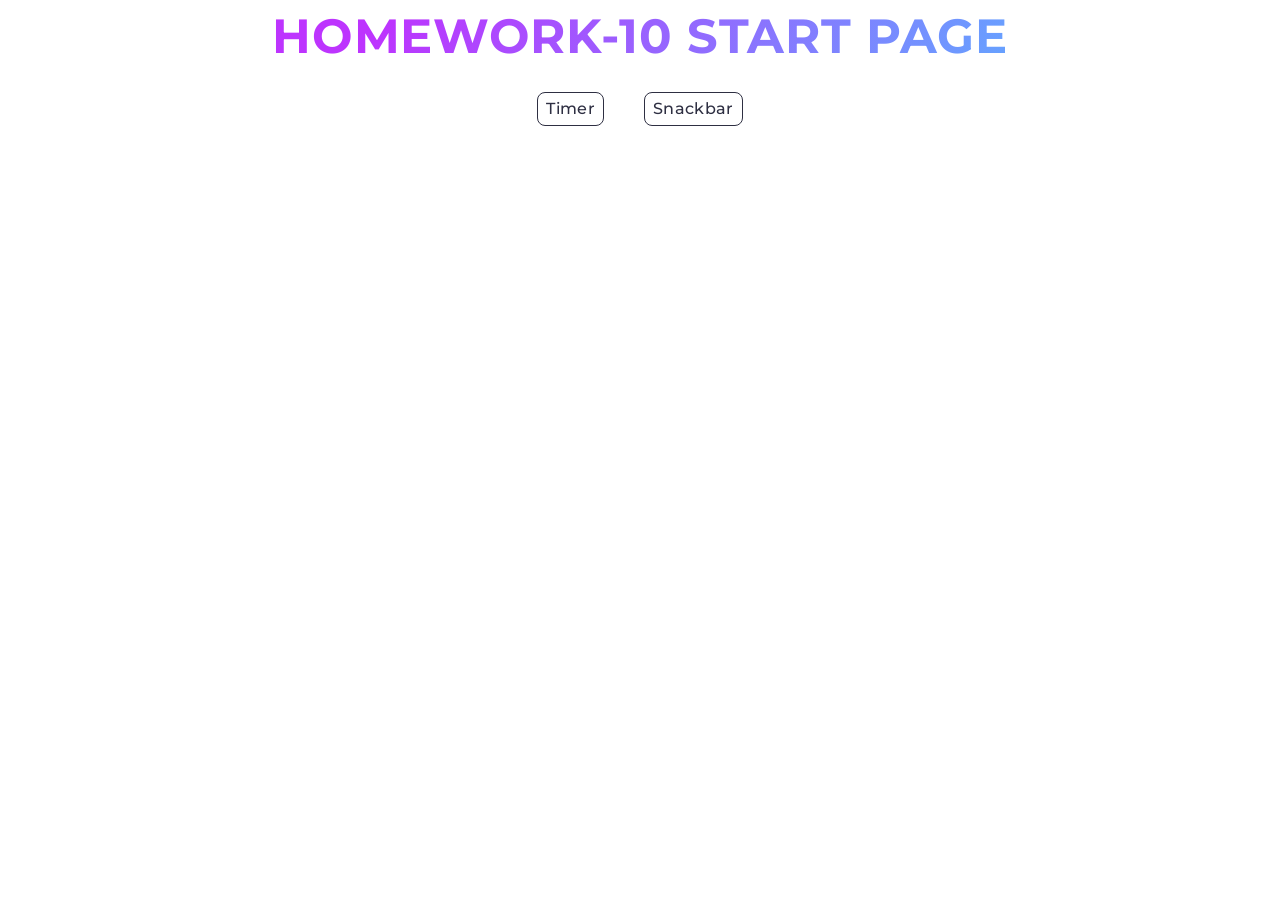
<file: src/index.html>
<!DOCTYPE html>
<html lang="en">
  <head>
    <meta charset="UTF-8" />
    <link rel="icon" type="image/svg+xml" href="/favicon.svg" />
    <meta name="viewport" content="width=device-width, initial-scale=1.0" />
    <title>GoIT JS HW 10</title>
    <link rel="stylesheet" href="./css/styles.css" />
  </head>
  <body>
    <!-- <load src="./partials/header.html" icon-path="img/sprite.svg#logo" /> -->

    <main>
      <h1 class="index-header main-title-gradient">Homework-10 Start Page</h1>
      <!-- Loads the specified .html file -->
      <div class="container">
        <nav class="nav">
          <ul class="nav-list">
            <li class="nav-item">
              <a class="nav-link" href="./1-timer.html">Timer</a>
            </li>
            <li class="nav-item">
              <a class="nav-link" href="./2-snackbar.html">Snackbar</a>
            </li>
          </ul>
        </nav>
      </div>
    </main>
  </body>
</html>
</file>
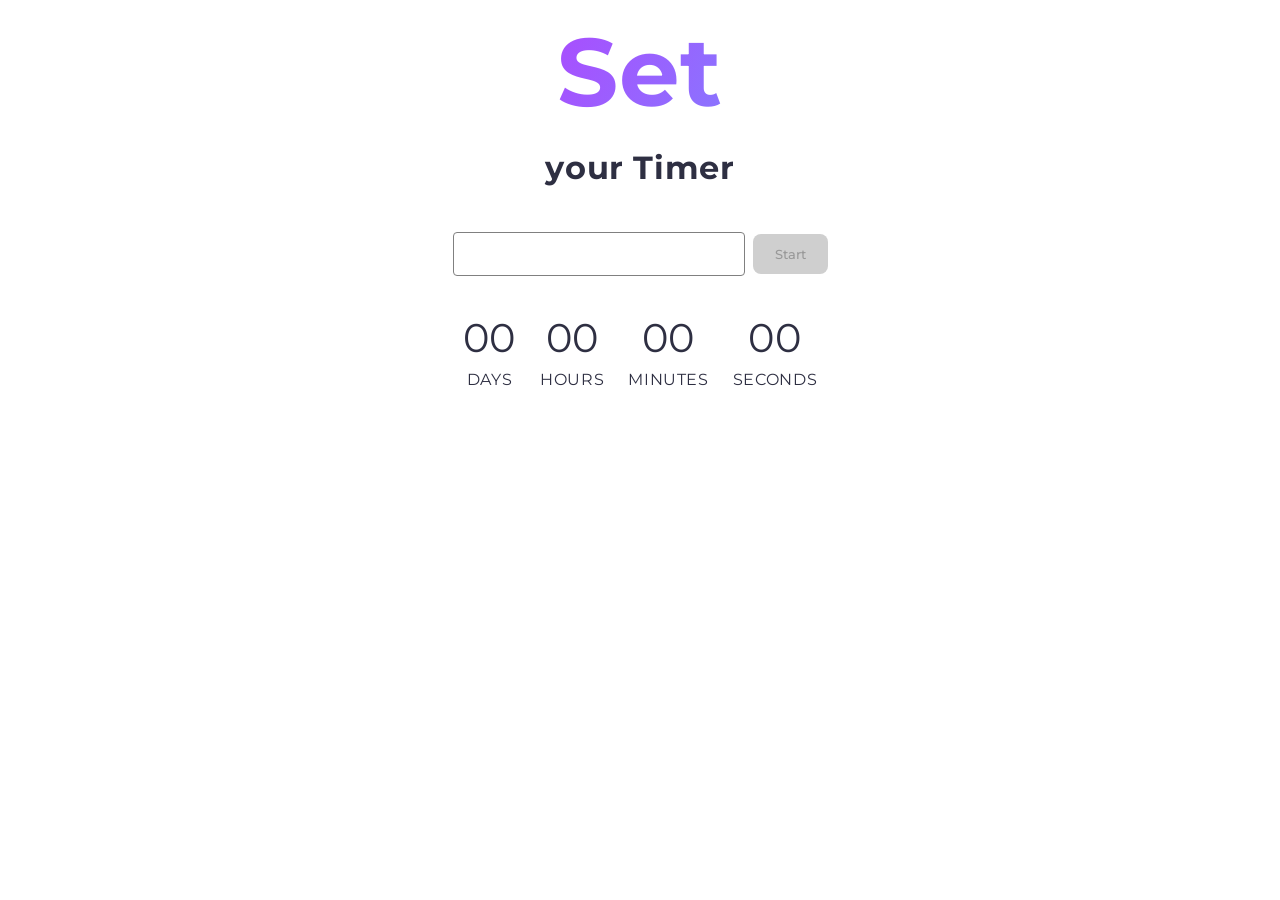
<file: src/1-timer.html>
<!DOCTYPE html>
<html lang="en">
  <head>
    <meta charset="UTF-8" />
    <meta http-equiv="X-UA-Compatible" content="IE=edge" />
    <meta name="viewport" content="width=device-width, initial-scale=1.0" />
    <title>Timer</title>
    <link rel="stylesheet" href="./css/styles.css" />
    <link rel="stylesheet" href="./css/1-timer.css" />
  </head>
  <body>
    <!-- <load
      src="./partials/header.html"
      icon-path="./img/sprite.svg#logo"
      highlight-act="active"
    /> -->
    <main>
      <div class="container">
        <load src="./partials/back-link.html" />
        <h1 class="main-title timer-title">
          <span class="main-title-gradient">Set</span>your Timer
        </h1>

        <div class="container timer-container">
          <div class="start-input-cont">
            <input type="text" id="datetime-picker" />
            <button class="timer-start-btn" type="button" data-start disabled>
              Start
            </button>
          </div>

          <div class="timer-countdown">
            <div class="field">
              <span class="value" data-days>00</span>
              <span class="label">Days</span>
            </div>
            <div class="field">
              <span class="value" data-hours>00</span>
              <span class="label">Hours</span>
            </div>
            <div class="field">
              <span class="value" data-minutes>00</span>
              <span class="label">Minutes</span>
            </div>
            <div class="field">
              <span class="value" data-seconds>00</span>
              <span class="label">Seconds</span>
            </div>
          </div>
        </div>
      </div>
    </main>
    <script type="module" defer src="./js/1-timer.js"></script>
  </body>
</html>
</file>
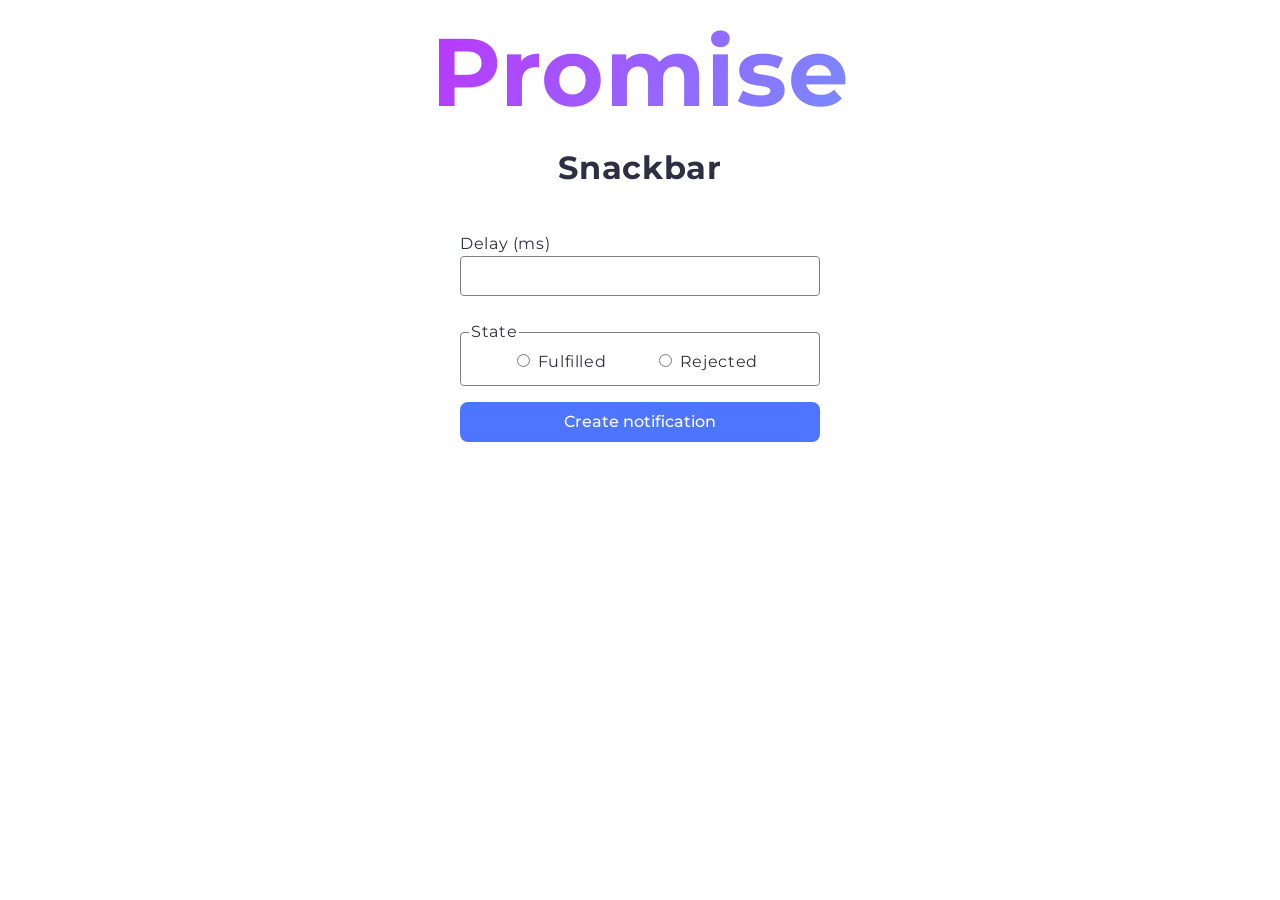
<file: src/2-snackbar.html>
<!DOCTYPE html>
<html lang="en">
  <head>
    <meta charset="UTF-8" />
    <meta http-equiv="X-UA-Compatible" content="IE=edge" />
    <meta name="viewport" content="width=device-width, initial-scale=1.0" />
    <title>Timer</title>
    <link rel="stylesheet" href="./css/styles.css" />
    <link rel="stylesheet" href="./css/2-snackbar.css" />
  </head>
  <body>
    <main>
      <div class="container">
        <load src="./partials/back-link.html" />
        <h1 class="main-title snackbar-title">
          <span class="main-title-gradient">Promise</span>Snackbar
        </h1>
        <form class="form">
          <label class="label delay-label">
            Delay (ms)
            <input class="delay-input" type="number" name="delay" required />
          </label>

          <fieldset class="options-box">
            <legend class="radio-legend">State</legend>
            <label>
              <input
                class="radio-btn"
                type="radio"
                name="state"
                value="fulfilled"
                required
              />
              Fulfilled
            </label>
            <label>
              <input
                class="radio-btn"
                type="radio"
                name="state"
                value="rejected"
                required
              />
              Rejected
            </label>
          </fieldset>

          <button class="create-btn" type="submit">Create notification</button>
        </form>
      </div>
    </main>
    <script type="module" src="./js/2-snackbar.js" defer></script>
  </body>
</html>
</file>
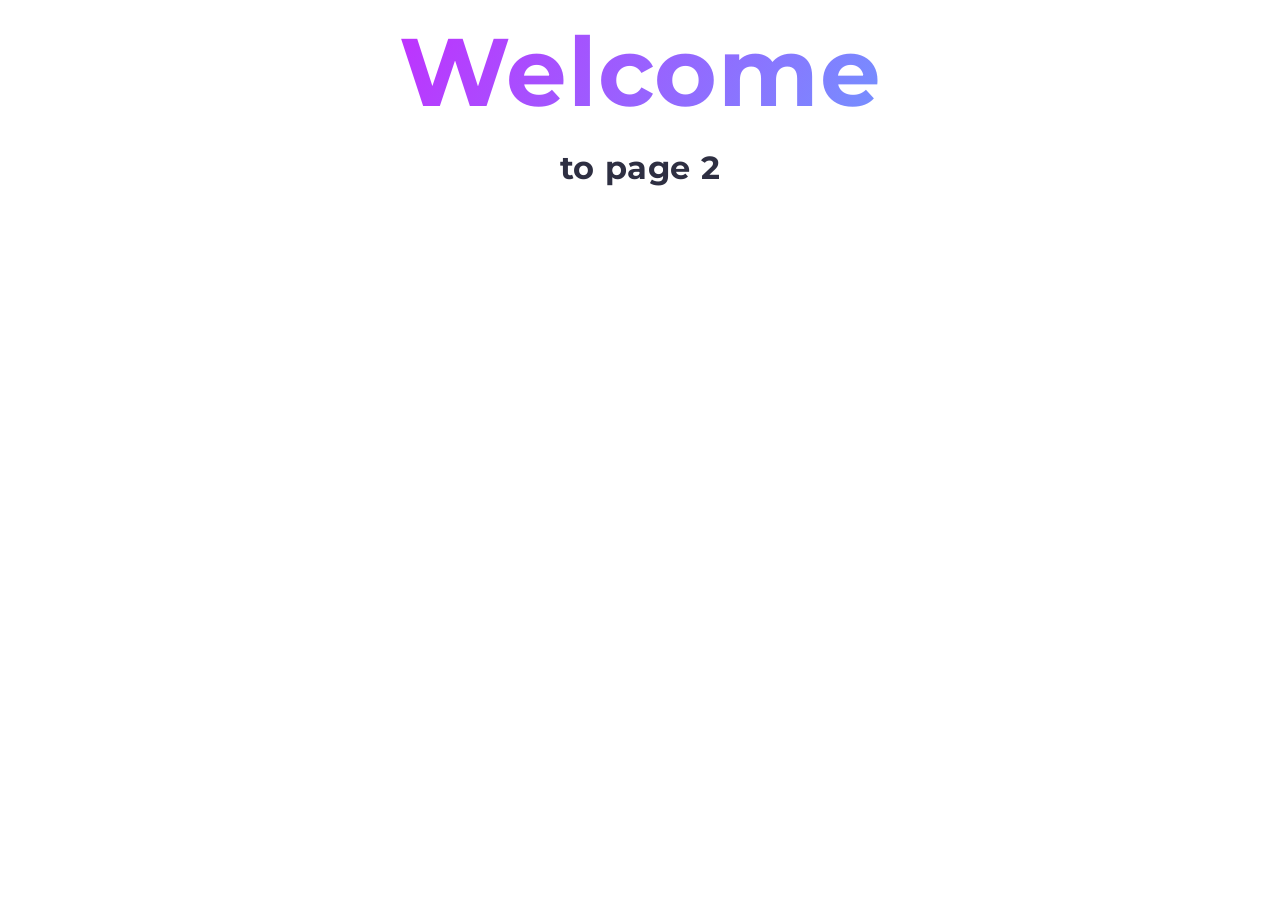
<file: src/page-2.html>
<!DOCTYPE html>
<html lang="en">
  <head>
    <meta charset="UTF-8" />
    <meta http-equiv="X-UA-Compatible" content="IE=edge" />
    <meta name="viewport" content="width=device-width, initial-scale=1.0" />
    <title>Page 2</title>
    <link rel="stylesheet" href="./css/styles.css" />
  </head>
  <body>
    <load
      src="./partials/header.html"
      icon-path="./img/sprite.svg#logo"
      highlight-act="active"
    />

    <main>
      <div class="container">
        <h1 class="main-title">
          <span class="main-title-gradient">Welcome</span> to page 2
        </h1>
        <load src="./partials/back-link.html" />
      </div>
    </main>

    <load src="./partials/footer.html" />
  </body>
</html>
</file>
<file: src/css/styles.css>
/**
  |============================
  | include css partials with
  | default @import url()
  |============================
*/
/* Common styles */
@import url('./reset.css');
@import url('./base.css');
@import url('./container.css');
@import url('./animations.css');
@import url('https://fonts.googleapis.com/css2?family=Montserrat:ital,wght@0,100..900;1,100..900&display=swap');

/* Sections style */
@import url('./header.css');
@import url('./vite-promo.css');
@import url('./badges.css');
@import url('./back-link.css');
@import url('./footer.css');
@import url('./1-timer.css');

/* index.html */
.index-header {
  text-align: center;
  text-transform: uppercase;
}
.nav {
  padding: 20px;
  border-radius: 4px;
  display: flex;
  justify-content: center;
}
.nav-link {
  display: inline-block;
  padding: 4px 8px;
  text-align: center;
  border: 1px solid;
  border-radius: 8px;
}
</file>
<file: src/css/1-timer.css>
.timer-title {
  margin-bottom: 40px;
}
.timer-container {
  display: flex;
  flex-direction: column;
  gap: 32px;
}

.start-input-cont {
  display: flex;
  justify-content: center;
  align-items: center;
  gap: 8px;
}

#datetime-picker {
  width: 272px;
  height: 40px;
  border: 1px solid #808080;
  border-radius: 4px;
  padding-left: 16px;
}

.timer-start-btn {
  width: 75px;
  height: 40px;
  cursor: pointer;
  border-radius: 8px;
  padding: 8px 16px;
  background-color: #4e75ff;
  color: #fff;
  font-weight: 500;
  border-style: none;
}

.timer-start-btn:hover {
  background-color: #6c8cff;
}

.timer-start-btn:disabled {
  cursor: not-allowed;
  background-color: #cfcfcf;
  color: #989898;
  font-weight: 500;
  border-style: none;
}

.timer-countdown {
  display: flex;
  flex-direction: row;
  justify-content: start;
  gap: 24px;
  margin: 0 auto;
}

.value {
  display: block;
  font-size: 40px;
  text-align: center;
}

.label {
  display: block;
  font-size: 16px;
  text-transform: uppercase;
  text-align: center;
}
</file>
<file: src/css/2-snackbar.css>
* {
  box-sizing: border-box;
}
.form {
  line-height: 24px;
  width: 360px;
  display: flex;
  flex-direction: column;
  margin: 40px auto;
  gap: 16px;
  background-color: #fff;
}
.delay-label {
  text-transform: none;
  text-align: left;
  margin-bottom: 8px;
  width: 100%;
}
.delay-input {
  width: 100%;
  height: 40px;
  border: 1px solid #808080;
  border-radius: 4px;
  padding: 8px;
}
.options-box {
  border: 1px solid #808080;
  border-radius: 4px;
  width: 100%;
  padding-left: 8px;
  margin: 0;
}
.radio-legend {
  text-align: left;
}
.radio-btn {
  margin-left: 48px;
  margin-bottom: 8px;
}
.create-btn {
  font-family: inherit;
  cursor: pointer;
  background-color: #4e75ff;
  font-weight: 500;
  font-size: 16px;
  color: #fff;
  border-radius: 8px;
  width: 100%;
  height: 40px;
  border: none;
  transition: background-color 250ms cubic-bezier(0.4, 0, 0.2, 1);
}
.create-btn:hover,
.create-btn:focus {
  background-color: #6c8cff;
}
</file>
